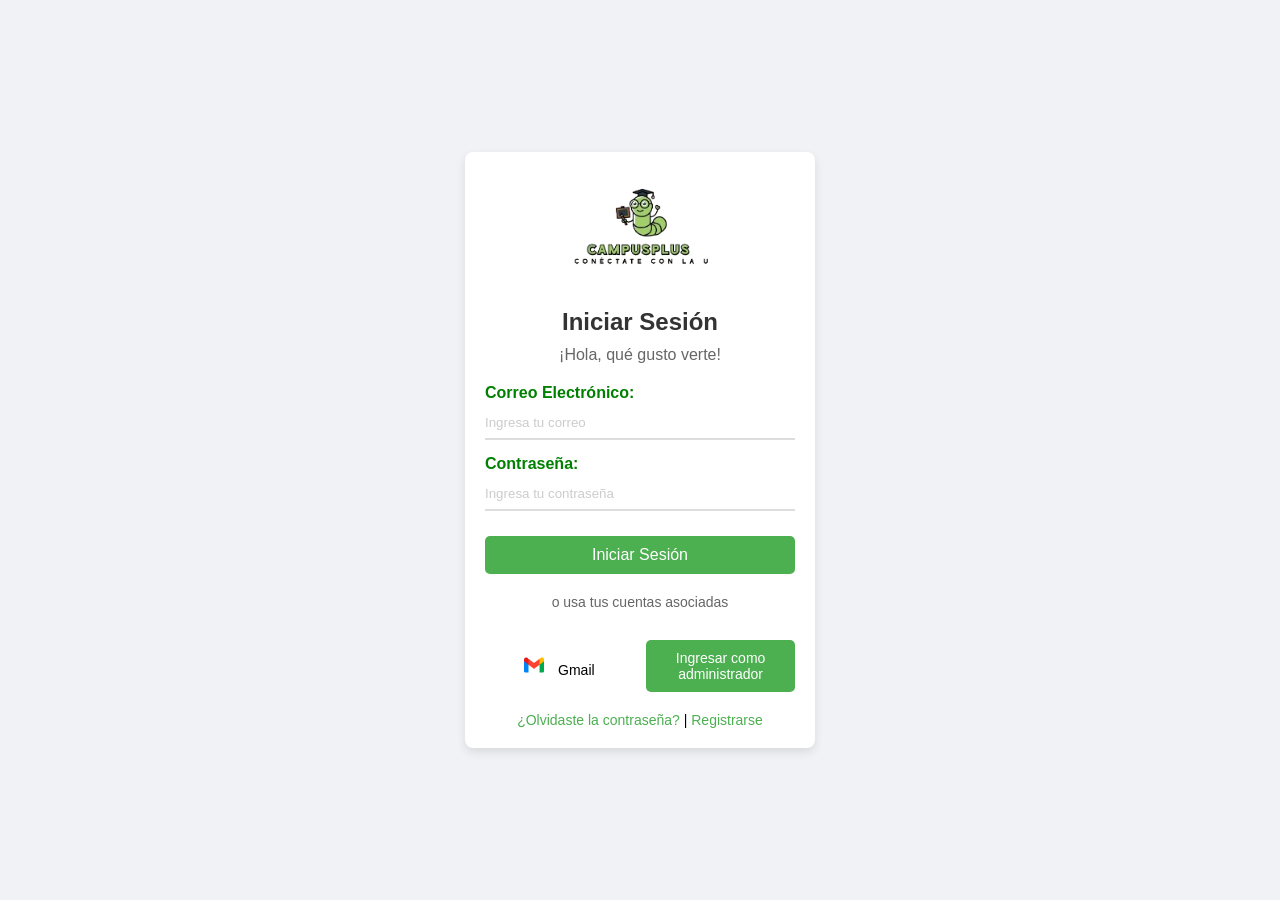
<file: index.html>
<!DOCTYPE html>
<html lang="es">
<head>
  <meta charset="UTF-8">
  <meta name="viewport" content="width=device-width, initial-scale=1.0">
  <title>Iniciar Sesión</title>
  <link rel="stylesheet" href="styles-login.css">
  <script src="script.js" defer></script>
</head>
<body>
  <div class="login-container">
    <!-- Logo -->
    <div class="logo">
      <!-- Reemplaza esto con la imagen de tu logo -->
      <img src="assets/logo (2).png" alt="Logo de la App" style="width: 150px; height: auto;">
    </div>

    <!-- Mensaje de bienvenida -->
    <h2>Iniciar Sesión</h2>
    <p class="welcome-msg">¡Hola, qué gusto verte!</p>

    <!-- Formulario de inicio de sesión -->
    <form id="loginForm">
      <label for="email">Correo Electrónico:</label>
      <input type="email" id="email" placeholder="Ingresa tu correo" required>

      <label for="password">Contraseña:</label>
      <input type="password" id="password" placeholder="Ingresa tu contraseña" required>

      <button type="submit">Iniciar Sesión</button>
    </form>

    <!-- Opciones de inicio de sesión alternativo -->
    <p class="alternative-login">o usa tus cuentas asociadas</p>
    <div class="social-login">
      <!-- Botones de inicio de sesión con Gmail y administrador en la misma línea -->
      <button class="social-btn gmail-btn">
        <img src="assets/gmail.png" alt="Gmail Icono" class="icon"> Gmail
      </button>
      <button class="social-btn admin-btn">Ingresar como administrador</button>
    </div>

    <!-- Enlaces para recuperar contraseña o registrarse -->
    <div class="extra-links">
      <a href="#">¿Olvidaste la contraseña?</a> | <a href="register.html">Registrarse</a>
    </div>
  </div>
</body>
</html>
</file>
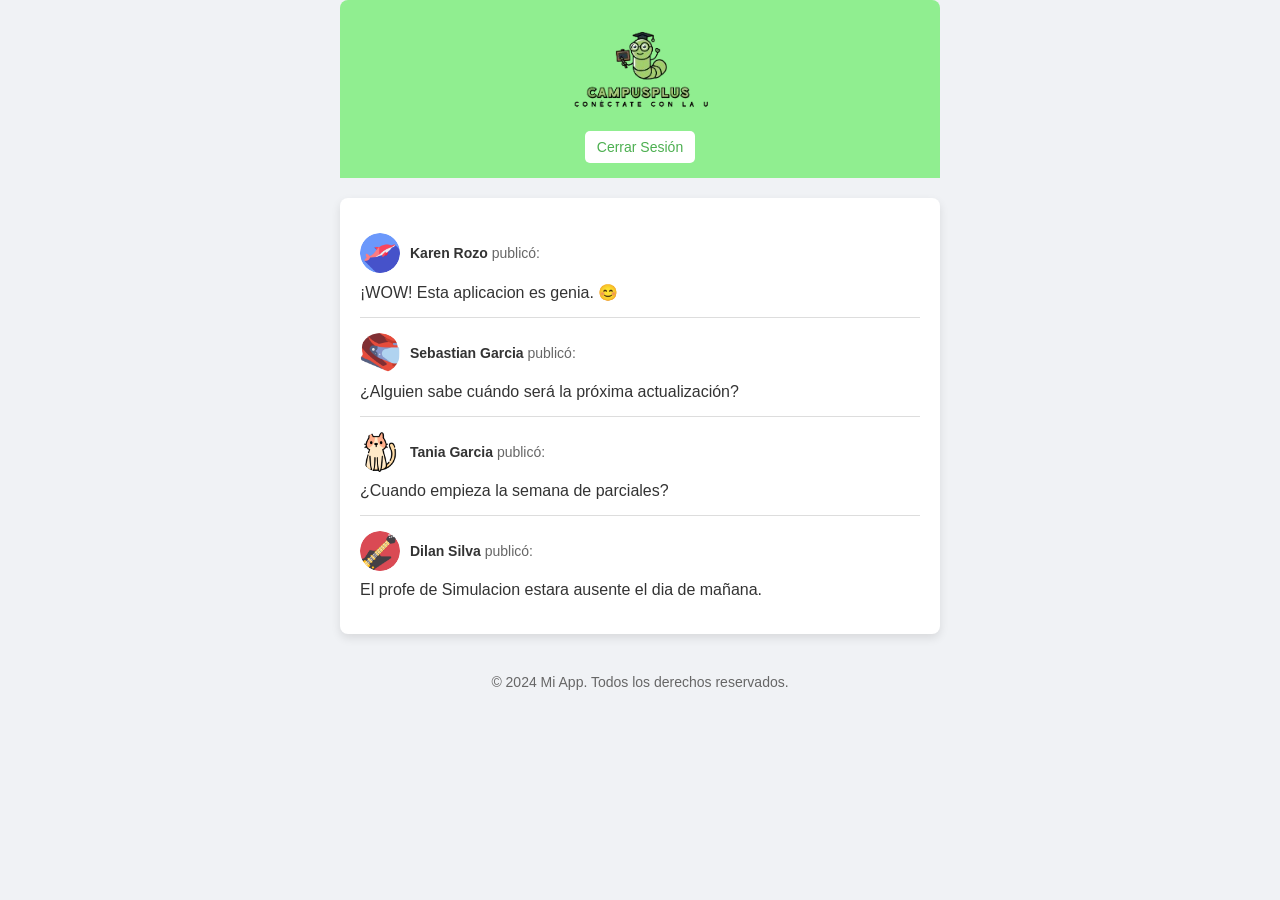
<file: feed.html>
<!DOCTYPE html>
<html lang="es">
<head>
  <meta charset="UTF-8">
  <meta name="viewport" content="width=device-width, initial-scale=1.0">
  <title>Feed</title>
  <link rel="stylesheet" href="styles-feed.css">
</head>
<body>
  <header>
    <div class="logo">
        <!-- Reemplaza esto con la imagen de tu logo -->
        <img src="assets/logo (2).png" alt="Logo de la App" style="width: 150px; height: auto;">
      </div>
    <nav>
      <button onclick="logout()">Cerrar Sesión</button>
    </nav>
  </header>
  
  <main class="feed-container">
    <!-- Publicación falsa 1 -->
    <div class="post">
      <div class="post-header">
        <img src="assets/rosado.png" alt="Avatar Usuario" class="avatar">
        <p><strong>Karen Rozo</strong> publicó:</p>
      </div>
      <p class="post-content">¡WOW! Esta aplicacion es genia. 😊</p>
    </div>
    
    <!-- Publicación falsa 2 -->
    <div class="post">
      <div class="post-header">
        <img src="assets/casco.png" alt="Avatar Usuario" class="avatar">
        <p><strong>Sebastian Garcia</strong> publicó:</p>
      </div>
      <p class="post-content">¿Alguien sabe cuándo será la próxima actualización?</p>
    </div>

    <!-- Publicación falsa 3 -->
    <div class="post">
        <div class="post-header">
          <img src="assets/gato.png" alt="Avatar Usuario" class="avatar">
          <p><strong>Tania Garcia</strong> publicó:</p>
        </div>
        <p class="post-content">¿Cuando empieza la semana de parciales?</p>
      </div>

    <!-- Publicación falsa 4 -->
    <div class="post">
        <div class="post-header">
          <img src="assets/guitarra-electrica.png" alt="Avatar Usuario" class="avatar">
          <p><strong>Dilan Silva</strong> publicó:</p>
        </div>
        <p class="post-content">El profe de Simulacion estara ausente el dia de mañana.</p>
      </div>
    
    <!-- Más publicaciones... -->
  </main>
  
  <footer>
    <p>© 2024 Mi App. Todos los derechos reservados.</p>
  </footer>
  
  <script>
    function logout() {
      alert("Sesión cerrada.");
      window.location.href = "index.html"; // Redirigir al login
    }
  </script>
</body>
</html>
</file>
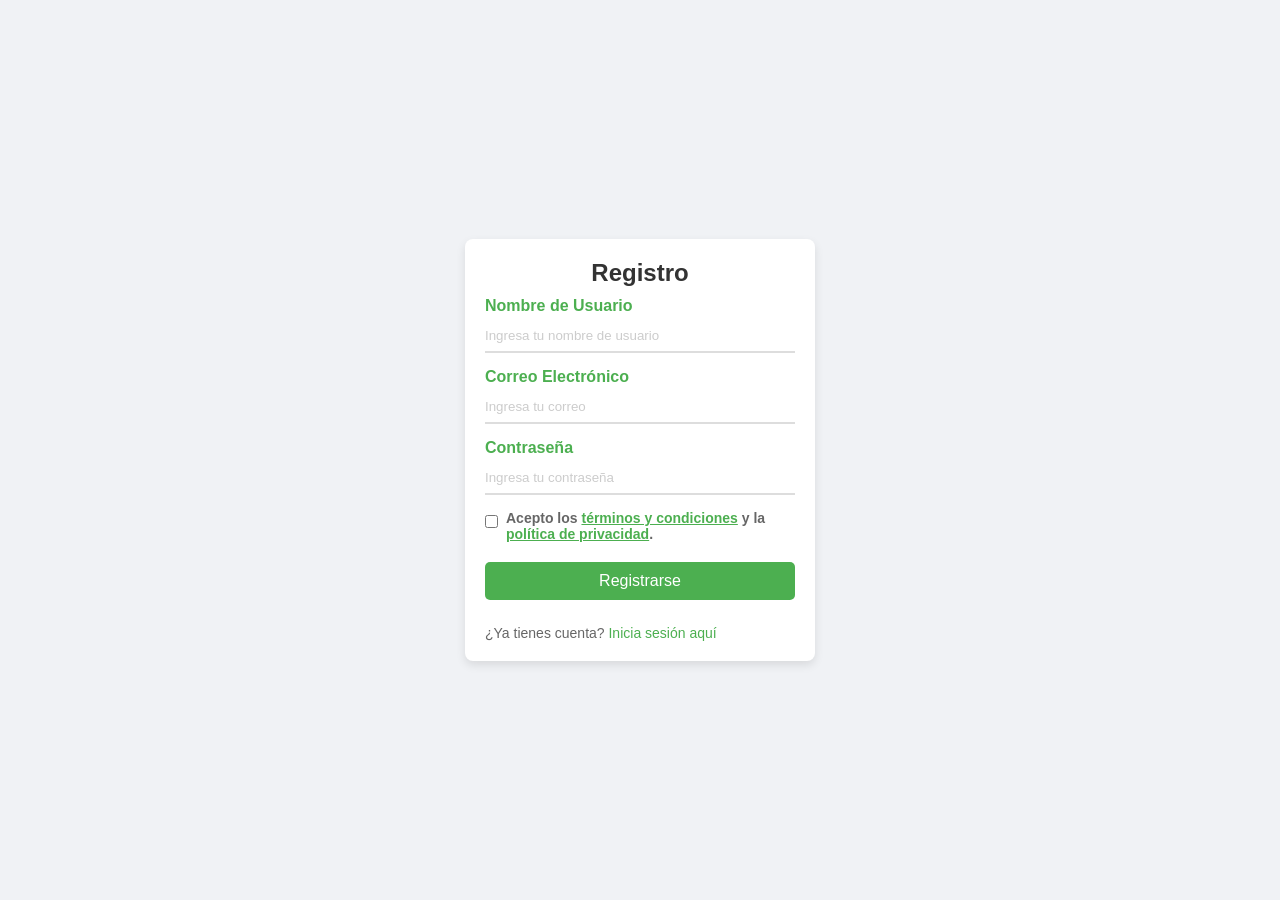
<file: register.html>
<!DOCTYPE html>
<html lang="es">
<head>
  <meta charset="UTF-8">
  <meta name="viewport" content="width=device-width, initial-scale=1.0">
  <title>Página de Registro</title>
  <link rel="stylesheet" href="styles-register.css">
  <script src="script.js" defer></script>
</head>
<body>
  <div class="container">
    <h2>Registro</h2>
    <form id="registerForm">
      <label for="username">Nombre de Usuario</label>
      <input type="text" id="username" placeholder="Ingresa tu nombre de usuario" required>

      <label for="email">Correo Electrónico</label>
      <input type="email" id="email" placeholder="Ingresa tu correo" required>

      <label for="password">Contraseña</label>
      <input type="password" id="password" placeholder="Ingresa tu contraseña" required>

      <!-- Casilla de verificación para aceptar términos y privacidad -->
      <div class="terms-container">
        <input type="checkbox" id="terms" required>
        <label for="terms">
          Acepto los <a href="#" target="_blank">términos y condiciones</a> y la <a href="#" target="_blank">política de privacidad</a>.
        </label>
      </div>

      <button type="submit">Registrarse</button>
      <p>¿Ya tienes cuenta? <a href="index.html">Inicia sesión aquí</a></p>
    </form>
  </div>
</body>
</html>
</file>
<file: styles-login.css>
* {
  margin: 0;
  padding: 0;
  box-sizing: border-box;
  font-family: Arial, sans-serif;
}

body {
  display: flex;
  justify-content: center;
  align-items: center;
  height: 100vh;
  background-color: #f0f2f5;
}

.login-container {
  width: 100%;
  max-width: 350px;
  padding: 20px;
  background-color: #ffffff;
  border-radius: 8px;
  box-shadow: 0 4px 10px rgba(0, 0, 0, 0.1);
  text-align: center;
}

.logo img {
  width: 100px;
  margin-bottom: 20px;
}

h2 {
  font-size: 24px;
  margin-bottom: 10px;
  color: #333;
}

.welcome-msg {
  font-size: 16px;
  margin-bottom: 20px;
  color: #666;
}

form {
  display: flex;
  flex-direction: column;
  text-align: left;
}

label {
  margin-bottom: 5px;
  font-weight: bold;
  color: green;
}

input {
  padding: 8px 0;
  margin-bottom: 15px;
  border: none;
  border-bottom: 2px solid #ddd;
  color: #333;
  outline: none;
}

input::placeholder {
  color: #ccc;
}

input:focus::placeholder {
  color: transparent;
}

button {
  color: white;
  width: 100%;
  padding: 10px;
  background-color: #4CAF50;
  border: none;
  border-radius: 5px;
  font-size: 16px;
  cursor: pointer;
  margin-top: 10px;
}

button:hover {
  opacity: 0.8;
}

.alternative-login {
  font-size: 14px;
  margin-top: 20px;
  color: #666;
}

.social-login {
  display: flex;
  justify-content: space-between;
  margin-top: 20px;
}

.social-btn {
  width: 48%;
  padding: 10px;
  background-color: transparent;
  color: black;
  border: none;
  border-radius: 5px;
  font-size: 14px;
  cursor: pointer;
}

.social-btn img {
  width: 20px;
  margin-right: 10px;
}

.admin-btn {
  background-color: #4CAF50;
  color: white;
}

button:hover,
.social-btn:hover {
  opacity: 0.8;
}

.extra-links {
  font-size: 14px;
  margin-top: 20px;
}

.extra-links a {
  color: #4CAF50;
  text-decoration: none;
}

.extra-links a:hover {
  text-decoration: underline;
}
</file>
<file: styles-feed.css>
* {
    margin: 0;
    padding: 0;
    box-sizing: border-box;
    font-family: Arial, sans-serif;
  }
  
  body {
    display: flex;
    flex-direction: column;
    align-items: center;
    background-color: #f0f2f5;
    color: #333;
    min-height: 100vh;
    margin: 0;
  }
  
  header {
    width: 100%;
    max-width: 600px;
    background-color: lightgreen;
    color: white;
    padding: 15px 20px;
    text-align: center;
    border-radius: 8px 8px 0 0;
  }
  
  header h1 {
    font-size: 24px;
    margin-bottom: 10px;
  }
  
  header button {
    background-color: white;
    color: #4CAF50;
    border: none;
    padding: 8px 12px;
    border-radius: 5px;
    font-size: 14px;
    cursor: pointer;
  }
  
  header button:hover {
    opacity: 0.8;
  }
  
  .feed-container {
    width: 100%;
    max-width: 600px;
    background-color: #ffffff;
    border-radius: 8px;
    box-shadow: 0 4px 10px rgba(0, 0, 0, 0.1);
    padding: 20px;
    margin: 20px 0;
  }
  
  .post {
    background-color: #ffffff;
    border-bottom: 1px solid #ddd;
    padding: 15px 0;
    text-align: left;
  }
  
  .post:last-child {
    border-bottom: none;
  }
  
  .post-header {
    display: flex;
    align-items: center;
    margin-bottom: 10px;
  }
  
  .avatar {
    width: 40px;
    height: 40px;
    border-radius: 50%;
    margin-right: 10px;
  }
  
  .post-header p {
    font-size: 14px;
    color: #666;
  }
  
  .post-header strong {
    color: #333;
  }
  
  .post-content {
    font-size: 16px;
    color: #333;
  }
  
  footer {
    text-align: center;
    padding: 10px 20px;
    font-size: 14px;
    color: #666;
  }
  
  footer p {
    margin-top: 10px;
  }
</file>
<file: styles-register.css>
* {
    margin: 0;
    padding: 0;
    box-sizing: border-box;
    font-family: Arial, sans-serif;
  }
  
  body {
    display: flex;
    justify-content: center;
    align-items: center;
    height: 100vh;
    background-color: #f0f2f5;
  }
  
  .container {
    width: 100%;
    max-width: 350px;
    padding: 20px;
    background-color: #ffffff;
    border-radius: 8px;
    box-shadow: 0 4px 10px rgba(0, 0, 0, 0.1);
    text-align: center;
  }
  
  h2 {
    font-size: 24px;
    margin-bottom: 10px;
    color: #333;
  }
  
  form {
    display: flex;
    flex-direction: column;
    text-align: left;
  }
  
  label {
    margin-bottom: 5px;
    font-weight: bold;
    color:  #4CAF50;
  }
  
  input {
    padding: 8px 0;
    margin-bottom: 15px;
    border: none;
    border-bottom: 2px solid #ddd;
    color: #333;
    outline: none;
  }
  
  input::placeholder {
    color: #ccc;
  }
  
  input:focus::placeholder {
    color: transparent;
  }
  
  button {
    width: 100%;
    padding: 10px;
    background-color:  #4CAF50;
    color: white;
    border: none;
    border-radius: 5px;
    font-size: 16px;
    cursor: pointer;
    margin-bottom: 15px;
  }
  
  button:hover {
    opacity: 0.8;
  }
  
  p {
    font-size: 14px;
    margin-top: 10px;
    color: #666;
  }
  
  a {
    color:  #4CAF50;
    text-decoration: none;
  }
  
  a:hover {
    text-decoration: underline;
  }
  
  /* Estilo para la casilla de verificación */
  .terms-container {
    margin-bottom: 15px;
    display: flex;
    align-items: center;
    justify-content: flex-start;
    font-size: 14px;
  }
  
  .terms-container input {
    margin-right: 8px;
  }
  
  .terms-container label {
    color: #666;
  }
  
  .terms-container a {
    text-decoration: underline;
    color: #4CAF50;
  }
  
  .terms-container a:hover {
    opacity: 0.8;
  }
</file>
